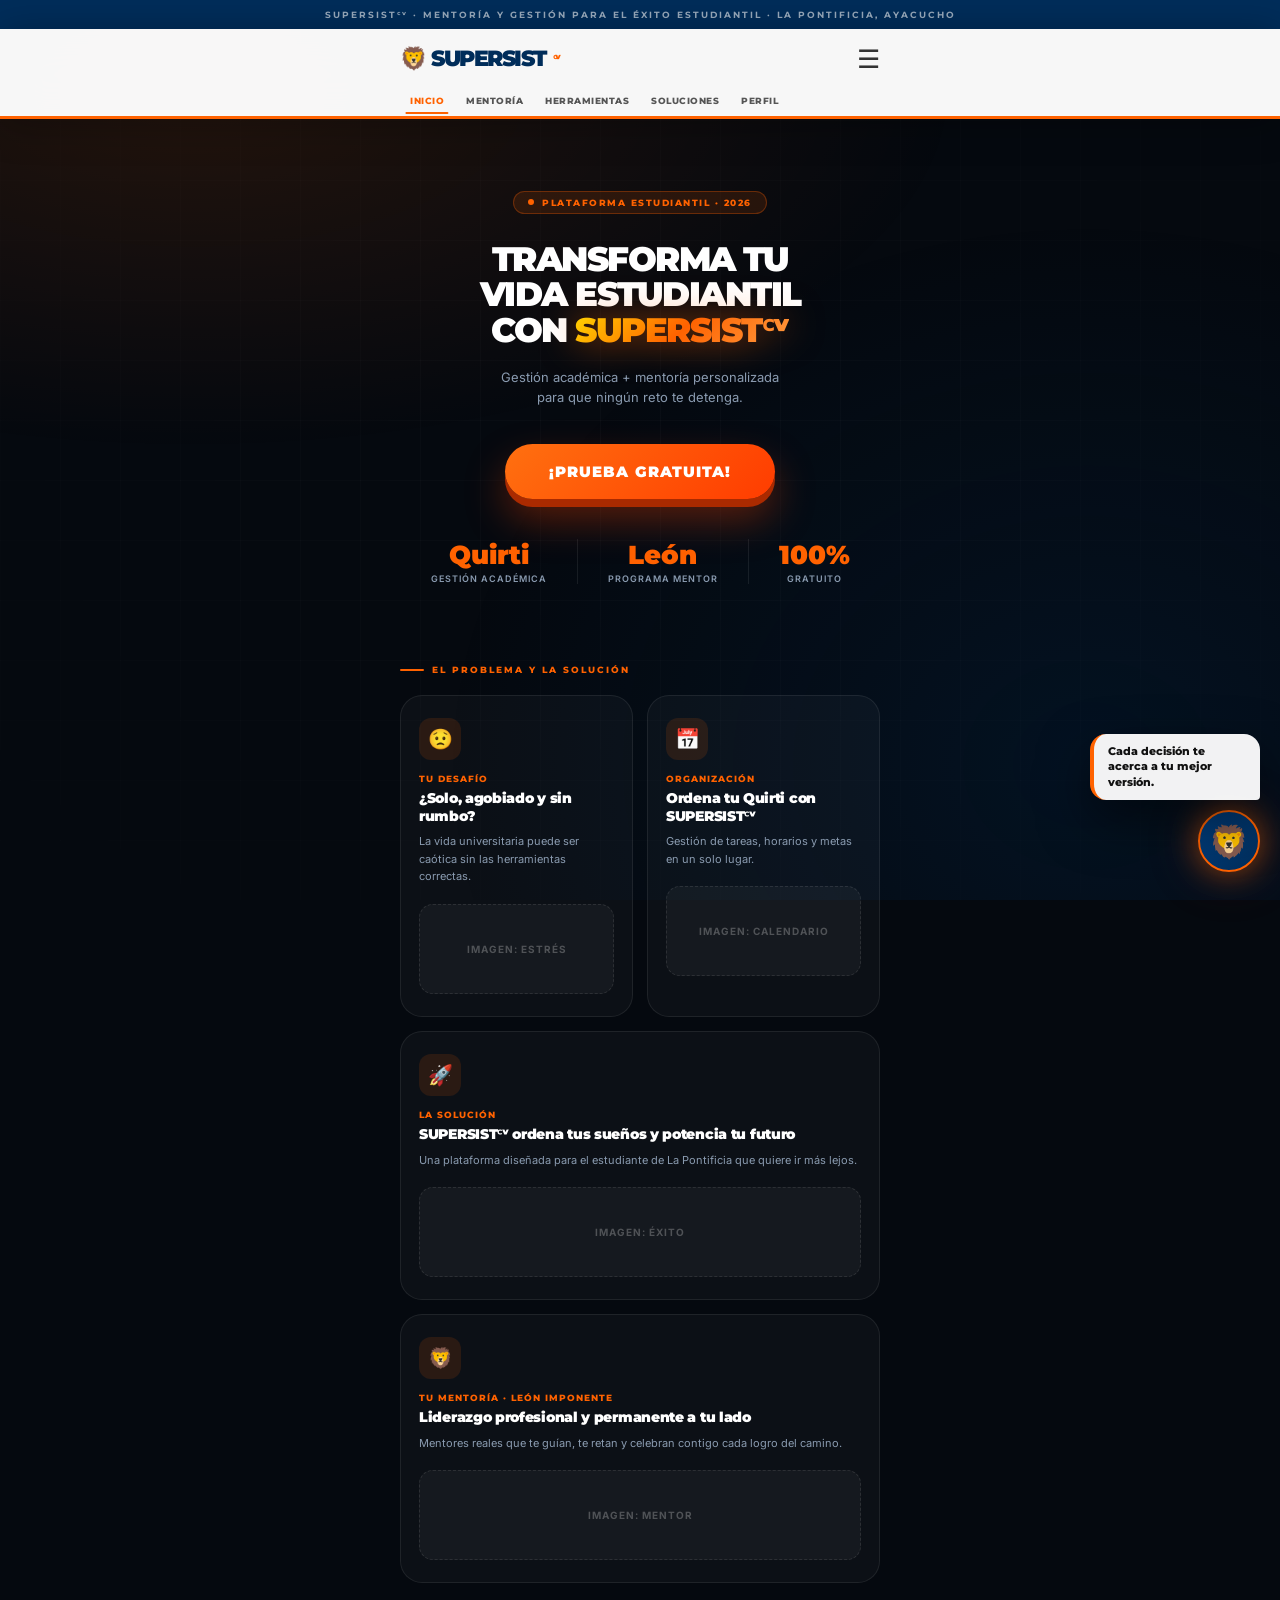
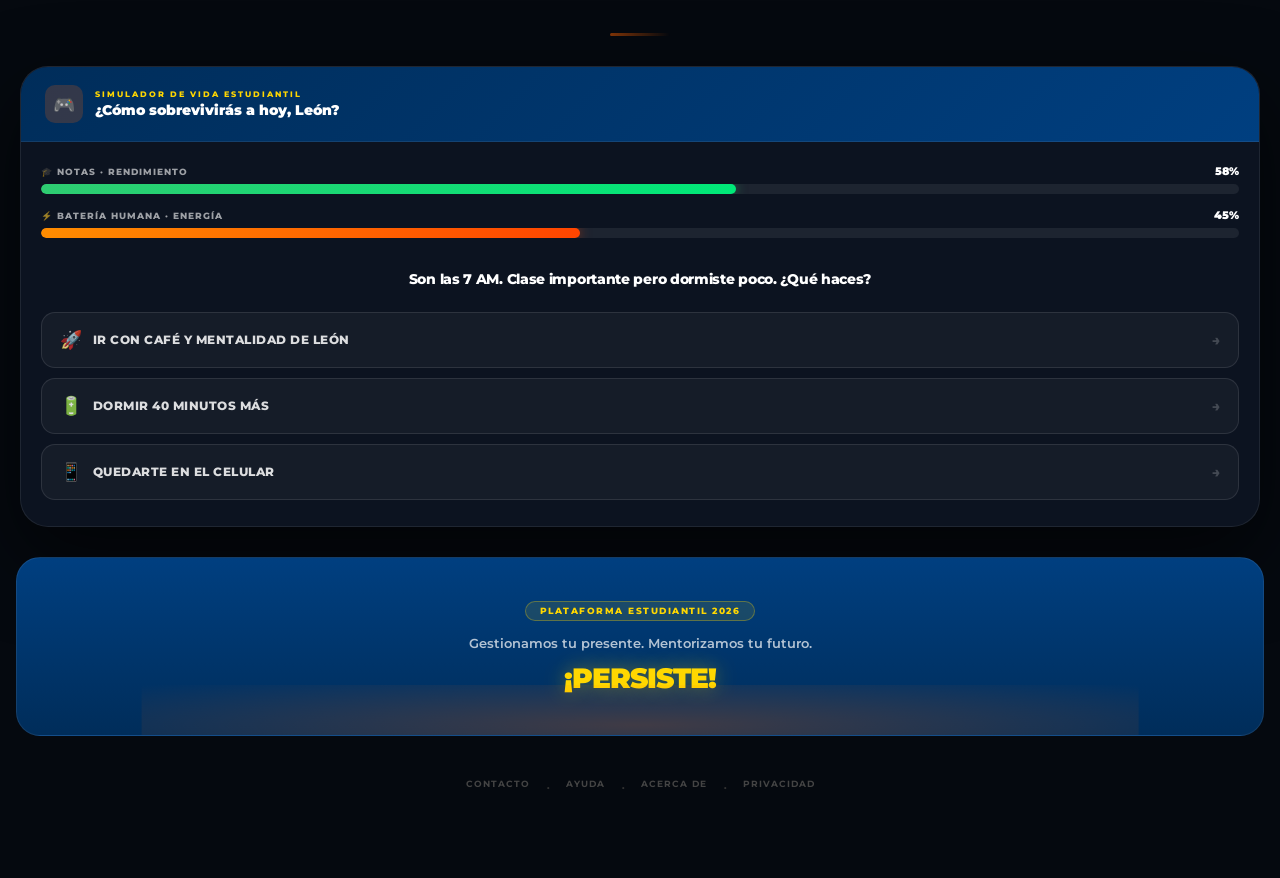
<file: casita.html>
<!DOCTYPE html>
<html lang="es">
<head>
    <meta charset="UTF-8">
    <meta name="viewport" content="width=device-width, initial-scale=1.0">
    <title>SUPERSISTᶜᵛ | Gestión y Mentoría Estudiantil</title>
    <link href="https://fonts.googleapis.com/css2?family=Montserrat:ital,wght@0,400;0,600;0,800;0,900;1,400&family=Inter:wght@400;500;600&display=swap" rel="stylesheet">
    <style>
        :root {
            --azul:     #002D5A;
            --azul-mid: #003f80;
            --naranja:  #FF6200;
            --naranja-lite: #ff8c42;
            --oro:      #FFD700;
            --fondo:    #05090f;
            --superficie: #0c1320;
            --borde:    rgba(255,255,255,0.08);
            --texto-sub: #8a9bb0;
        }

        *, *::before, *::after { margin: 0; padding: 0; box-sizing: border-box; }

        html { scroll-behavior: smooth; }

        body {
            font-family: 'Inter', sans-serif;
            background: var(--fondo);
            color: #fff;
            overflow-x: hidden;
            -webkit-font-smoothing: antialiased;
        }

        /* ── FONDO AMBIENTAL ── */
        .bg-ambient {
            position: fixed; inset: 0; z-index: 0; pointer-events: none;
            background:
                radial-gradient(ellipse 60% 40% at 15% 10%, rgba(255,98,0,.12), transparent),
                radial-gradient(ellipse 50% 60% at 85% 85%, rgba(0,45,90,.25), transparent);
            animation: ambient 30s infinite ease-in-out alternate;
        }
        @keyframes ambient {
            from { filter: blur(60px) brightness(1); }
            to   { filter: blur(80px) brightness(1.1); }
        }

        /* Rejilla decorativa de fondo */
        .bg-grid {
            position: fixed; inset: 0; z-index: 0; pointer-events: none;
            background-image:
                linear-gradient(rgba(255,255,255,.025) 1px, transparent 1px),
                linear-gradient(90deg, rgba(255,255,255,.025) 1px, transparent 1px);
            background-size: 60px 60px;
            mask-image: radial-gradient(ellipse 80% 80% at 50% 50%, black, transparent);
        }

        /* ── MASCOTA FLOTANTE ── */
        .lion-widget {
            position: fixed; bottom: 28px; right: 20px;
            display: flex; flex-direction: column; align-items: flex-end;
            z-index: 9000; gap: 10px;
        }
        .lion-bubble {
            background: rgba(255,255,255,.95);
            backdrop-filter: blur(12px);
            color: #111; padding: 10px 14px;
            border-radius: 16px 16px 4px 16px;
            font-family: 'Montserrat', sans-serif;
            font-size: 11px; font-weight: 800;
            width: 170px; line-height: 1.4;
            border-left: 4px solid var(--naranja);
            box-shadow: 0 20px 50px rgba(0,0,0,.5);
            animation: bubbleFloat 7s ease-in-out infinite;
            transition: opacity .5s;
        }
        @keyframes bubbleFloat {
            0%,100% { transform: translateY(0px); }
            50%      { transform: translateY(-10px); }
        }
        .lion-avatar {
            width: 62px; height: 62px;
            background: linear-gradient(135deg, var(--azul-mid), var(--azul));
            border: 2.5px solid var(--naranja);
            border-radius: 50%;
            display: flex; align-items: center; justify-content: center;
            font-size: 32px;
            box-shadow: 0 0 30px rgba(255,98,0,.5), 0 0 60px rgba(255,98,0,.2);
            cursor: pointer;
            transition: transform .5s cubic-bezier(.23,1,.32,1), box-shadow .5s;
        }
        .lion-avatar:hover {
            transform: scale(1.2) rotate(12deg);
            box-shadow: 0 0 50px rgba(255,98,0,.9);
        }

        /* ── TOP BANNER ── */
        .top-banner {
            background: var(--azul);
            text-align: center; font-family: 'Montserrat', sans-serif;
            font-size: 9px; font-weight: 700; letter-spacing: 2px;
            color: rgba(255,255,255,.6); padding: 9px 20px;
            text-transform: uppercase; position: relative; z-index: 100;
        }

        /* ── NAVBAR ── */
        .navbar {
            background: rgba(255,255,255,.97);
            backdrop-filter: blur(20px);
            position: sticky; top: 0; z-index: 1000;
            border-bottom: 3px solid var(--naranja);
            box-shadow: 0 4px 40px rgba(0,0,0,.3);
        }
        .nav-inner {
            max-width: 520px; margin: 0 auto;
            padding: 14px 20px 0;
        }
        .nav-top {
            display: flex; justify-content: space-between; align-items: center;
            padding-bottom: 14px;
        }
        .logo {
            font-family: 'Montserrat', sans-serif;
            font-weight: 900; font-size: 22px;
            color: var(--azul); letter-spacing: -1.5px;
            display: flex; align-items: center; gap: 7px;
        }
        .logo sup { color: var(--naranja); font-size: 12px; }
        .hamburger {
            font-size: 26px; color: #333; cursor: pointer;
            transition: color .3s, transform .4s;
        }
        .hamburger:hover { color: var(--naranja); transform: rotate(90deg); }

        .nav-links {
            display: flex; list-style: none;
            padding-bottom: 2px; overflow-x: auto;
            scrollbar-width: none; gap: 2px;
        }
        .nav-links::-webkit-scrollbar { display: none; }
        .nav-links li {
            flex-shrink: 0;
            font-family: 'Montserrat', sans-serif;
            font-size: 8.5px; font-weight: 800;
            color: #555; padding: 8px 10px;
            cursor: pointer; position: relative;
            transition: color .3s; text-transform: uppercase; letter-spacing: .5px;
            white-space: nowrap;
        }
        .nav-links li::after {
            content: ''; position: absolute; bottom: 0; left: 50%;
            transform: translateX(-50%);
            width: 0; height: 2.5px;
            background: var(--naranja);
            border-radius: 2px;
            transition: width .35s ease;
        }
        .nav-links li:hover::after,
        .nav-links li.active::after { width: 80%; }
        .nav-links li:hover, .nav-links li.active { color: var(--naranja); }

        /* ── HERO ── */
        .hero {
            position: relative; z-index: 1;
            padding: 70px 24px 60px;
            text-align: center;
            max-width: 520px; margin: 0 auto;
        }
        .hero-eyebrow {
            display: inline-flex; align-items: center; gap: 8px;
            background: rgba(255,98,0,.12);
            border: 1px solid rgba(255,98,0,.3);
            border-radius: 99px; padding: 5px 14px;
            font-family: 'Montserrat', sans-serif;
            font-size: 9px; font-weight: 800;
            color: var(--naranja); letter-spacing: 1.5px;
            text-transform: uppercase; margin-bottom: 28px;
        }
        .hero-eyebrow .dot {
            width: 6px; height: 6px; border-radius: 50%;
            background: var(--naranja);
            animation: blink 1.6s ease-in-out infinite;
        }
        @keyframes blink {
            0%,100% { opacity: 1; } 50% { opacity: .2; }
        }

        .hero h1 {
            font-family: 'Montserrat', sans-serif;
            font-size: 34px; font-weight: 900;
            line-height: 1.05; letter-spacing: -1.5px;
            text-transform: uppercase; margin-bottom: 18px;
        }
        .hero h1 em {
            font-style: normal;
            color: transparent;
            background: linear-gradient(135deg, var(--oro), var(--naranja), #ff9d42);
            -webkit-background-clip: text;
            background-clip: text;
            filter: drop-shadow(0 0 18px rgba(255,98,0,.6));
            animation: glow-text 4s ease-in-out infinite alternate;
        }
        @keyframes glow-text {
            from { filter: drop-shadow(0 0 10px rgba(255,98,0,.4)); }
            to   { filter: drop-shadow(0 0 30px rgba(255,150,0,.9)); }
        }

        .hero p.sub {
            font-size: 13px; color: var(--texto-sub); line-height: 1.6;
            margin-bottom: 36px; font-weight: 400;
        }

        .btn-cta {
            display: inline-block; position: relative;
            background: linear-gradient(135deg, #ff7010, #ff3c00);
            border: none; padding: 18px 44px;
            font-family: 'Montserrat', sans-serif;
            font-size: 15px; font-weight: 900;
            border-radius: 99px; color: white;
            cursor: pointer; text-transform: uppercase; letter-spacing: 1px;
            box-shadow: 0 8px 0 #aa2a00, 0 20px 40px rgba(255,70,0,.35);
            transition: transform .35s cubic-bezier(.175,.885,.32,1.4),
                        box-shadow .35s;
            overflow: hidden;
        }
        .btn-cta:hover {
            transform: translateY(-8px);
            box-shadow: 0 16px 0 #aa2a00, 0 30px 60px rgba(255,70,0,.5);
        }
        .btn-cta::before {
            content: ''; position: absolute;
            top: -50%; left: -80%; width: 45%; height: 200%;
            background: rgba(255,255,255,.35);
            transform: rotate(25deg);
            animation: shine 3s infinite;
        }
        @keyframes shine { 0% { left: -80%; } 100% { left: 160%; } }

        .hero-stats {
            display: flex; justify-content: center; gap: 30px;
            margin-top: 40px;
        }
        .stat {
            text-align: center;
        }
        .stat-num {
            font-family: 'Montserrat', sans-serif;
            font-size: 26px; font-weight: 900;
            color: var(--naranja);
        }
        .stat-label {
            font-size: 9px; font-weight: 600;
            color: var(--texto-sub); text-transform: uppercase;
            letter-spacing: 1px; margin-top: 2px;
        }
        .stat-divider {
            width: 1px; background: var(--borde); align-self: stretch;
        }

        /* ── SECCIÓN PROBLEMA / SOLUCIÓN ── */
        .section {
            position: relative; z-index: 1;
            padding: 20px 20px;
            max-width: 520px; margin: 0 auto;
        }

        .section-label {
            font-family: 'Montserrat', sans-serif;
            font-size: 9px; font-weight: 800;
            color: var(--naranja); text-transform: uppercase;
            letter-spacing: 2px; margin-bottom: 20px;
            display: flex; align-items: center; gap: 8px;
        }
        .section-label::before {
            content: ''; width: 24px; height: 2px;
            background: var(--naranja); border-radius: 2px;
        }

        /* ── CARDS ── */
        .cards-grid {
            display: grid;
            grid-template-columns: 1fr 1fr;
            gap: 14px;
        }

        .card {
            background: rgba(255,255,255,.03);
            border: 1px solid var(--borde);
            border-radius: 22px; padding: 22px 18px;
            transition: transform .5s cubic-bezier(.23,1,.32,1),
                        border-color .4s, box-shadow .5s;
            position: relative; overflow: hidden;
            animation: card-in .6s both;
        }
        .card:nth-child(1) { animation-delay: .1s; }
        .card:nth-child(2) { animation-delay: .2s; }
        .card:nth-child(3) { animation-delay: .3s; }
        .card:nth-child(4) { animation-delay: .4s; }

        @keyframes card-in {
            from { opacity: 0; transform: translateY(24px); }
            to   { opacity: 1; transform: translateY(0); }
        }

        .card::before {
            content: ''; position: absolute;
            inset: 0; border-radius: 22px;
            background: radial-gradient(circle at 70% 20%, rgba(255,98,0,.06), transparent 60%);
            opacity: 0; transition: opacity .5s;
        }
        .card:hover::before { opacity: 1; }
        .card:hover {
            transform: translateY(-14px) scale(1.02);
            border-color: rgba(255,98,0,.4);
            box-shadow: 0 30px 60px rgba(255,98,0,.15),
                        0 0 0 1px rgba(255,98,0,.1);
        }

        .card.span-2 { grid-column: span 2; }

        .card-icon {
            width: 42px; height: 42px;
            background: rgba(255,98,0,.12);
            border-radius: 12px;
            display: flex; align-items: center; justify-content: center;
            font-size: 20px; margin-bottom: 14px;
            transition: transform .4s;
        }
        .card:hover .card-icon { transform: scale(1.15) rotate(8deg); }

        .card-tag {
            font-family: 'Montserrat', sans-serif;
            font-size: 8.5px; font-weight: 800;
            color: var(--naranja); text-transform: uppercase;
            letter-spacing: 1px; margin-bottom: 6px;
        }
        .card h2 {
            font-family: 'Montserrat', sans-serif;
            font-size: 13.5px; font-weight: 900;
            line-height: 1.3; letter-spacing: -.3px;
            color: #fff;
        }
        .card p.desc {
            font-size: 11px; color: var(--texto-sub);
            line-height: 1.6; margin-top: 8px;
        }

        .card-visual {
            margin-top: 18px; height: 90px;
            border-radius: 14px;
            background: rgba(255,255,255,.04);
            border: 1.5px dashed rgba(255,255,255,.1);
            display: flex; align-items: center; justify-content: center;
            font-size: 10px; font-weight: 700;
            color: rgba(255,255,255,.25); text-transform: uppercase;
            letter-spacing: 1px;
            transition: border-color .3s, background .3s;
        }
        .card:hover .card-visual {
            border-color: rgba(255,98,0,.3);
            background: rgba(255,98,0,.05);
        }

        /* ── DIVISOR ── */
        .divider {
            width: 60px; height: 3px;
            background: linear-gradient(90deg, var(--naranja), transparent);
            border-radius: 2px;
            margin: 30px auto;
            opacity: .5;
        }

        /* ── SIMULADOR ── */
        .sim-wrapper {
            position: relative; z-index: 1;
            margin: 0 20px 30px;
            background: var(--superficie);
            border: 1px solid var(--borde);
            border-radius: 28px; overflow: hidden;
            box-shadow: 0 30px 80px rgba(0,0,0,.6);
        }

        .sim-top-bar {
            background: linear-gradient(135deg, var(--azul), var(--azul-mid));
            padding: 18px 24px;
            display: flex; align-items: center; gap: 12px;
            border-bottom: 1px solid rgba(255,255,255,.08);
        }
        .sim-icon {
            width: 38px; height: 38px;
            background: rgba(255,98,0,.2);
            border-radius: 10px;
            display: flex; align-items: center; justify-content: center;
            font-size: 18px; flex-shrink: 0;
        }
        .sim-meta p:first-child {
            font-family: 'Montserrat', sans-serif;
            font-size: 8px; font-weight: 800;
            color: var(--oro); text-transform: uppercase; letter-spacing: 2px;
        }
        .sim-meta p:last-child {
            font-family: 'Montserrat', sans-serif;
            font-size: 14px; font-weight: 900;
            color: #fff; margin-top: 2px;
        }

        .sim-body { padding: 22px 20px 26px; }

        /* Barras de stats */
        .stat-row {
            margin-bottom: 14px;
        }
        .stat-row-top {
            display: flex; justify-content: space-between; align-items: center;
            margin-bottom: 6px;
        }
        .stat-name {
            font-family: 'Montserrat', sans-serif;
            font-size: 9px; font-weight: 800;
            color: rgba(255,255,255,.6); text-transform: uppercase; letter-spacing: 1px;
            display: flex; align-items: center; gap: 6px;
        }
        .stat-val {
            font-family: 'Montserrat', sans-serif;
            font-size: 11px; font-weight: 900; color: #fff;
        }
        .bar-track {
            height: 10px; border-radius: 99px;
            background: rgba(255,255,255,.07);
            overflow: hidden;
        }
        .bar-fill {
            height: 100%; border-radius: 99px;
            transition: width 1.1s cubic-bezier(.34,1.56,.64,1);
        }
        .bar-success { background: linear-gradient(90deg, #2ecc71, #00e878); box-shadow: 0 0 12px rgba(46,204,113,.5); }
        .bar-energy  { background: linear-gradient(90deg, #ff8c00, #ff4500); box-shadow: 0 0 12px rgba(255,69,0,.5); }

        /* Pregunta */
        .sim-question {
            font-family: 'Montserrat', sans-serif;
            font-size: 14px; font-weight: 800;
            line-height: 1.4; color: #fff;
            text-align: center;
            padding: 18px 4px 22px; letter-spacing: -.3px;
        }

        .sim-choices { display: flex; flex-direction: column; gap: 10px; }

        .choice-btn {
            background: rgba(255,255,255,.04);
            border: 1.5px solid rgba(255,255,255,.1);
            color: rgba(255,255,255,.85);
            padding: 16px 18px; border-radius: 14px;
            font-family: 'Montserrat', sans-serif;
            font-size: 12px; font-weight: 800;
            cursor: pointer; text-align: left;
            transition: all .4s cubic-bezier(.23,1,.32,1);
            text-transform: uppercase; letter-spacing: .5px;
            display: flex; align-items: center; gap: 10px;
        }
        .choice-btn .choice-emoji { font-size: 18px; flex-shrink: 0; }
        .choice-btn .choice-text { flex: 1; }
        .choice-btn .choice-arrow {
            font-size: 14px; color: rgba(255,255,255,.2);
            transition: transform .3s, color .3s;
        }
        .choice-btn:hover {
            background: rgba(255,98,0,.15);
            border-color: var(--naranja);
            color: #fff;
            transform: translateX(6px);
        }
        .choice-btn:hover .choice-arrow {
            transform: translateX(4px);
            color: var(--naranja);
        }

        /* ── FOOTER ── */
        .footer {
            position: relative; z-index: 1;
            background: linear-gradient(180deg, var(--azul-mid), var(--azul));
            margin: 0 16px 24px;
            border-radius: 24px; padding: 40px 28px;
            text-align: center;
            border: 1px solid rgba(255,255,255,.08);
            overflow: hidden;
        }
        .footer::before {
            content: '';
            position: absolute; bottom: -30px; left: 50%; transform: translateX(-50%);
            width: 80%; height: 80px;
            background: radial-gradient(ellipse, rgba(255,98,0,.25), transparent);
            pointer-events: none;
        }
        .footer-badge {
            display: inline-block;
            background: rgba(255,215,0,.1); border: 1px solid rgba(255,215,0,.3);
            border-radius: 99px; padding: 4px 14px;
            font-family: 'Montserrat', sans-serif;
            font-size: 8.5px; font-weight: 800;
            color: var(--oro); text-transform: uppercase; letter-spacing: 1.5px;
            margin-bottom: 14px;
        }
        .footer h3 {
            font-family: 'Montserrat', sans-serif;
            font-size: 13px; font-weight: 600;
            color: rgba(255,255,255,.7); margin-bottom: 10px;
        }
        .footer-brand {
            font-family: 'Montserrat', sans-serif;
            font-size: 28px; font-weight: 900;
            color: var(--oro);
            text-shadow: 0 0 20px rgba(255,215,0,.4);
            letter-spacing: -1px;
        }

        .bottom-links {
            position: relative; z-index: 1;
            display: flex; justify-content: center; flex-wrap: wrap;
            gap: 6px 16px;
            padding: 18px 20px 80px;
        }
        .bottom-links a {
            font-family: 'Montserrat', sans-serif;
            font-size: 9px; font-weight: 700;
            color: #444; text-transform: uppercase; letter-spacing: 1px;
            text-decoration: none; transition: color .3s;
        }
        .bottom-links a:hover { color: #888; }
        .bottom-links span { color: #333; }

        /* ── FIN / RESULTADO ── */
        .sim-result {
            text-align: center; padding: 30px 10px;
        }
        .sim-result h2 {
            font-family: 'Montserrat', sans-serif;
            font-size: 22px; font-weight: 900;
            color: var(--oro); margin-bottom: 24px;
            line-height: 1.3;
        }
        .btn-restart {
            background: linear-gradient(135deg, var(--naranja-lite), var(--naranja));
            border: none; padding: 14px 36px;
            font-family: 'Montserrat', sans-serif;
            font-size: 13px; font-weight: 900;
            border-radius: 99px; color: white;
            cursor: pointer; text-transform: uppercase; letter-spacing: 1px;
            box-shadow: 0 6px 0 #aa2a00;
            transition: transform .3s, box-shadow .3s;
        }
        .btn-restart:hover {
            transform: translateY(-5px);
            box-shadow: 0 11px 0 #aa2a00;
        }
    </style>
</head>
<body>

<!-- Fondo -->
<div class="bg-ambient"></div>
<div class="bg-grid"></div>

<!-- Mascota León -->
<div class="lion-widget">
    <div class="lion-bubble" id="lion-bubble">Cada decisión te acerca a tu mejor versión.</div>
    <div class="lion-avatar" id="lion-avatar">🦁</div>
</div>

<!-- Banner superior -->
<div class="top-banner">SUPERSISTᶜᵛ · Mentoría y Gestión para el Éxito Estudiantil · La Pontificia, Ayacucho</div>

<!-- Navbar -->
<nav class="navbar">
    <div class="nav-inner">
        <div class="nav-top">
            <div class="logo">🦁 SUPERSIST<sup>ᶜᵛ</sup></div>
            <div class="hamburger">☰</div>
        </div>
        <ul class="nav-links">
            <li class="active" onclick="location.href='casita.html'">Inicio</li>
            <li onclick="location.href='mento/mentoria.html'">Mentoría</li>
            <li onclick="location.href='gestion/herramientas.html'">Herramientas</li>
            <li onclick="location.href='solu/solucion.html'">Soluciones</li>
            <li onclick="location.href='identidad/perfil.html'">Perfil</li>
        </ul>
    </div>
</nav>

<!-- Hero -->
<header class="hero">
    <div class="hero-eyebrow">
        <span class="dot"></span>
        Plataforma Estudiantil · 2026
    </div>
    <h1>Transforma tu<br>vida estudiantil<br>con <em>SUPERSISTᶜᵛ</em></h1>
    <p class="sub">Gestión académica + mentoría personalizada<br>para que ningún reto te detenga.</p>
    <button class="btn-cta" onclick="location.href='./registro/iniciar.html'">¡Prueba gratuita!</button>

    <div class="hero-stats">
        <div class="stat">
            <div class="stat-num">Quirti</div>
            <div class="stat-label">Gestión Académica</div>
        </div>
        <div class="stat-divider"></div>
        <div class="stat">
            <div class="stat-num">León</div>
            <div class="stat-label">Programa Mentor</div>
        </div>
        <div class="stat-divider"></div>
        <div class="stat">
            <div class="stat-num">100%</div>
            <div class="stat-label">Gratuito</div>
        </div>
    </div>
</header>

<!-- Cards de contenido -->
<div class="section">
    <div class="section-label">El problema y la solución</div>
    <div class="cards-grid">

        <div class="card">
            <div class="card-icon">😟</div>
            <div class="card-tag">Tu desafío</div>
            <h2>¿Solo, agobiado y sin rumbo?</h2>
            <p class="desc">La vida universitaria puede ser caótica sin las herramientas correctas.</p>
            <div class="card-visual">Imagen: Estrés</div>
        </div>

        <div class="card">
            <div class="card-icon">📅</div>
            <div class="card-tag">Organización</div>
            <h2>Ordena tu Quirti con SUPERSISTᶜᵛ</h2>
            <p class="desc">Gestión de tareas, horarios y metas en un solo lugar.</p>
            <div class="card-visual">Imagen: Calendario</div>
        </div>

        <div class="card span-2">
            <div class="card-icon">🚀</div>
            <div class="card-tag">La solución</div>
            <h2>SUPERSISTᶜᵛ ordena tus sueños y potencia tu futuro</h2>
            <p class="desc">Una plataforma diseñada para el estudiante de La Pontificia que quiere ir más lejos.</p>
            <div class="card-visual">Imagen: Éxito</div>
        </div>

        <div class="card span-2">
            <div class="card-icon">🦁</div>
            <div class="card-tag">Tu Mentoría · León Imponente</div>
            <h2>Liderazgo profesional y permanente a tu lado</h2>
            <p class="desc">Mentores reales que te guían, te retan y celebran contigo cada logro del camino.</p>
            <div class="card-visual">Imagen: Mentor</div>
        </div>

    </div>
</div>

<div class="divider"></div>

<!-- Simulador -->
<div class="sim-wrapper" id="sim">

    <div class="sim-top-bar">
        <div class="sim-icon">🎮</div>
        <div class="sim-meta">
            <p>Simulador de Vida Estudiantil</p>
            <p>¿Cómo sobrevivirás a hoy, León?</p>
        </div>
    </div>

    <div class="sim-body">
        <!-- Barras de stats -->
        <div class="stat-row">
            <div class="stat-row-top">
                <span class="stat-name">🎓 Notas · Rendimiento</span>
                <span class="stat-val" id="val-success">58%</span>
            </div>
            <div class="bar-track">
                <div class="bar-fill bar-success" id="bar-success" style="width:58%"></div>
            </div>
        </div>
        <div class="stat-row">
            <div class="stat-row-top">
                <span class="stat-name">⚡ Batería Humana · Energía</span>
                <span class="stat-val" id="val-energy">45%</span>
            </div>
            <div class="bar-track">
                <div class="bar-fill bar-energy" id="bar-energy" style="width:45%"></div>
            </div>
        </div>

        <!-- Pregunta -->
        <div class="sim-question" id="sim-question">Cargando desafío...</div>

        <!-- Opciones -->
        <div class="sim-choices" id="sim-choices"></div>
    </div>
</div>

<!-- Footer -->
<footer class="footer">
    <div class="footer-badge">Plataforma Estudiantil 2026</div>
    <h3>Gestionamos tu presente. Mentorizamos tu futuro.</h3>
    <div class="footer-brand">¡PERSISTE!</div>
</footer>

<div class="bottom-links">
    <a href="contac/contacto.html">Contacto</a>
    <span>·</span>
    <a href="ayudando/ayuda.html">Ayuda</a>
    <span>·</span>
    <a href="informate/acercatede.html">Acerca de</a>
    <span>·</span>
    <a href="seguridad/privacidad.html">Privacidad</a>
</div>

<script>
    // ── FRASES DEL LEÓN ──
    const frases = [
        "Cada decisión te acerca a tu mejor versión.",
        "La disciplina de hoy es tu libertad mañana.",
        "¡Tú tienes el rugido del éxito!",
        "SUPERSISTᶜᵛ está contigo en cada paso.",
        "¡Construye tu legado, León!"
    ];
    let fi = 0;
    setInterval(() => {
        fi = (fi + 1) % frases.length;
        const el = document.getElementById('lion-bubble');
        el.style.opacity = '0';
        setTimeout(() => { el.textContent = frases[fi]; el.style.opacity = '1'; }, 350);
    }, 6500);
    document.getElementById('lion-bubble').style.transition = 'opacity .35s';

    // ── SIMULADOR ──
    let success = 58, energy = 45, qIdx = 0;

    const preguntas = [
        {
            q: "Son las 7 AM. Clase importante pero dormiste poco. ¿Qué haces?",
            opts: [
                { emoji: "🚀", t: "Ir con café y mentalidad de León", s: 25, e: -17 },
                { emoji: "🔋", t: "Dormir 40 minutos más", s: -22, e: 32 },
                { emoji: "📱", t: "Quedarte en el celular", s: -30, e: 6 }
            ]
        },
        {
            q: "El trabajo grupal no avanza y falta poco para la entrega. ¿Cómo actúas?",
            opts: [
                { emoji: "🚀", t: "Tomar el liderazgo y organizar al equipo", s: 32, e: -20 },
                { emoji: "🔋", t: "Esperar que otros se muevan", s: -12, e: 14 },
                { emoji: "📱", t: "Abandonar el grupo", s: -28, e: -10 }
            ]
        },
        {
            q: "Estás estudiando y te invitan a salir. ¿Qué eliges?",
            opts: [
                { emoji: "🚀", t: "Terminar lo pendiente primero", s: 24, e: -15 },
                { emoji: "🔋", t: "Salir un rato para recargar", s: -7, e: 28 },
                { emoji: "📱", t: "Olvidar el estudio y salir", s: -35, e: -18 }
            ]
        },
        {
            q: "Recibiste una nota más baja de lo esperado. ¿Tu respuesta?",
            opts: [
                { emoji: "🚀", t: "Analizar errores y ajustar el plan", s: 30, e: -12 },
                { emoji: "🔋", t: "Desanimarte y bajar el ritmo", s: -25, e: 10 },
                { emoji: "📱", t: "Culpar al profesor", s: -20, e: 5 }
            ]
        }
    ];

    function updateBars() {
        document.getElementById('bar-success').style.width = success + '%';
        document.getElementById('bar-energy').style.width  = energy  + '%';
        document.getElementById('val-success').textContent = success + '%';
        document.getElementById('val-energy').textContent  = energy  + '%';
    }

    function loadQuestion() {
        const data = preguntas[qIdx % preguntas.length];
        document.getElementById('sim-question').textContent = data.q;
        const box = document.getElementById('sim-choices');
        box.innerHTML = '';
        data.opts.forEach(opt => {
            const btn = document.createElement('button');
            btn.className = 'choice-btn';
            btn.innerHTML = `
                <span class="choice-emoji">${opt.emoji}</span>
                <span class="choice-text">${opt.t}</span>
                <span class="choice-arrow">→</span>
            `;
            btn.onclick = () => handleChoice(opt);
            box.appendChild(btn);
        });
    }

    function handleChoice(opt) {
        success = Math.max(0, Math.min(100, success + opt.s));
        energy  = Math.max(0, Math.min(100, energy  + opt.e));
        updateBars();

        const avatar = document.getElementById('lion-avatar');
        if (opt.s > 15) {
            avatar.style.transform = 'scale(1.3) rotate(14deg)';
        } else {
            avatar.style.transform = 'scale(0.85) rotate(-10deg)';
        }
        setTimeout(() => avatar.style.transform = '', 320);

        if (success >= 96) return finish("🏆 ¡LEÓN LEGENDARIO! Dominaste el simulador.", true);
        if (energy   <= 8) return finish("💀 Burnout total… Descansa y vuelve más fuerte.", false);

        qIdx++;
        loadQuestion();
    }

    function finish(msg, win) {
        document.getElementById('sim').innerHTML = `
            <div style="padding: 40px 24px;">
                <div class="sim-result">
                    <h2>${msg}</h2>
                    <button class="btn-restart" onclick="location.reload()">Reiniciar simulación</button>
                </div>
            </div>
        `;
    }

    loadQuestion();
</script>
</body>
</html>
</file>
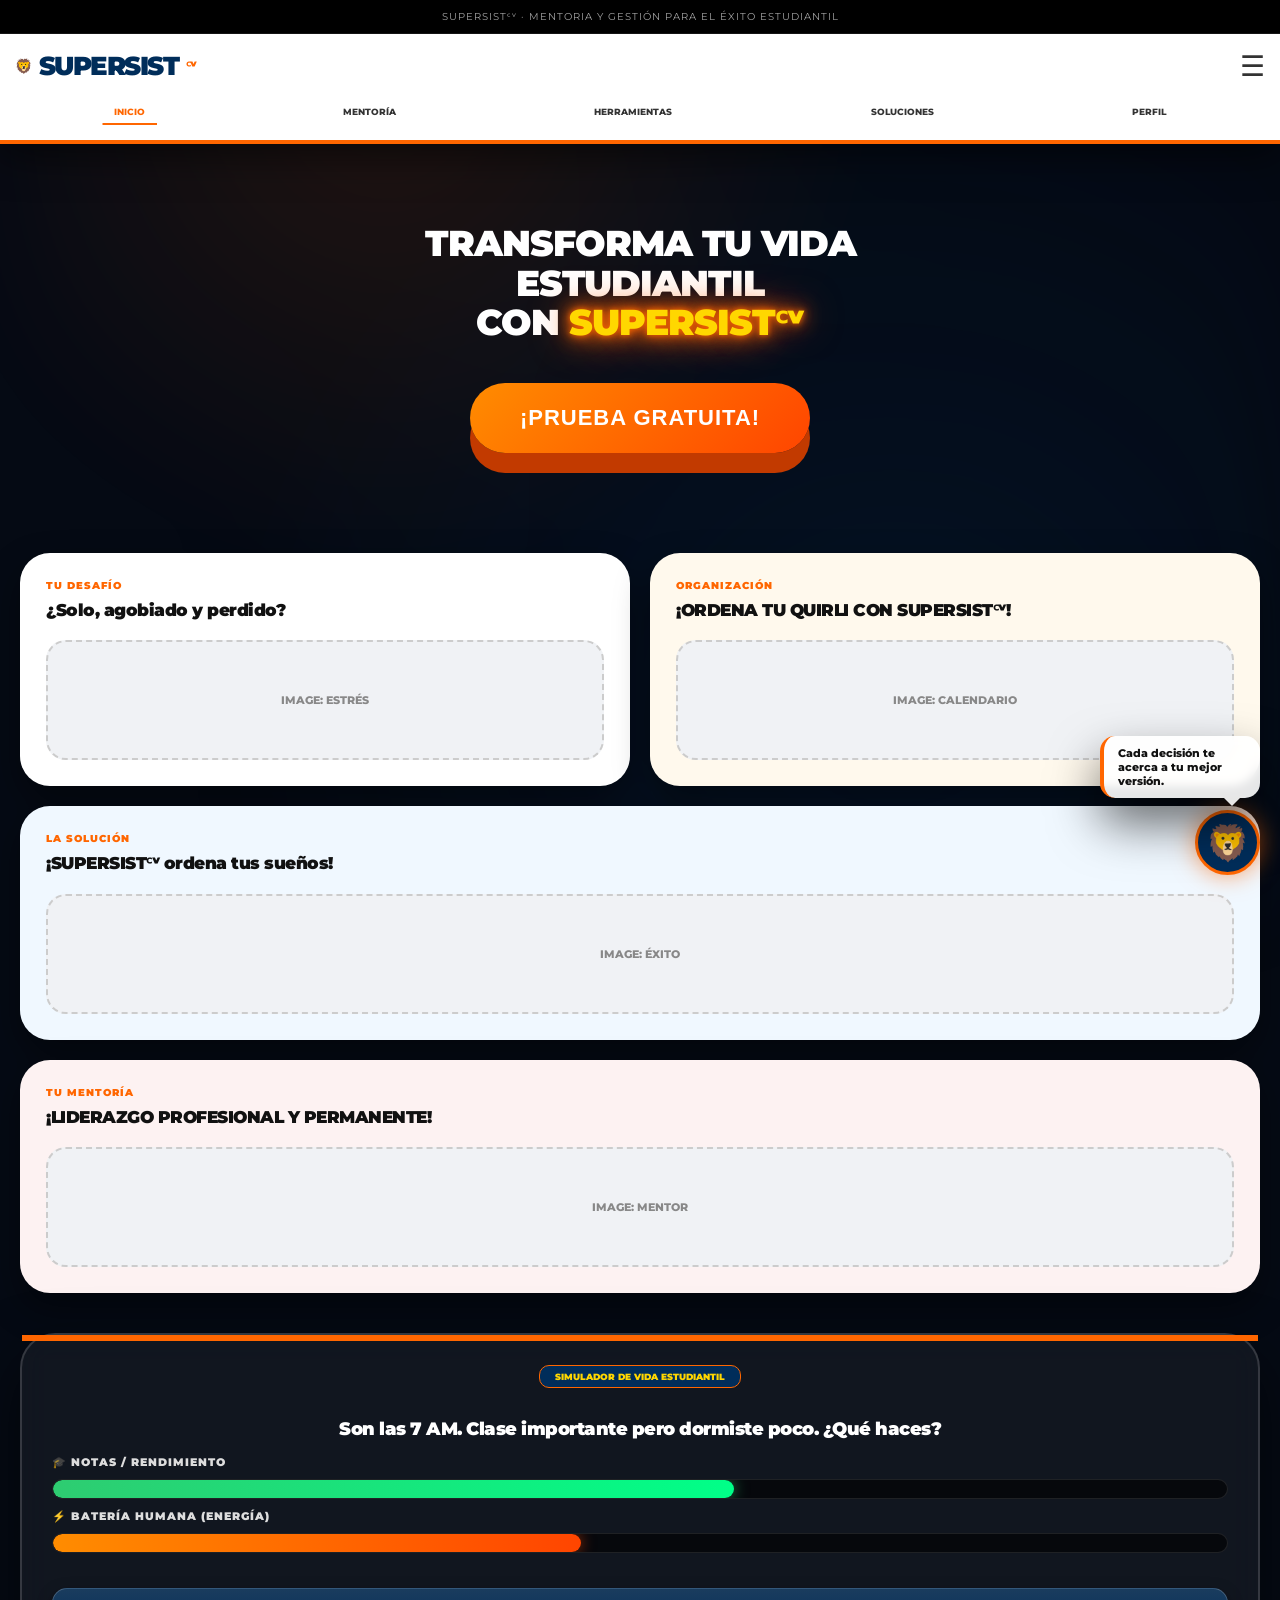
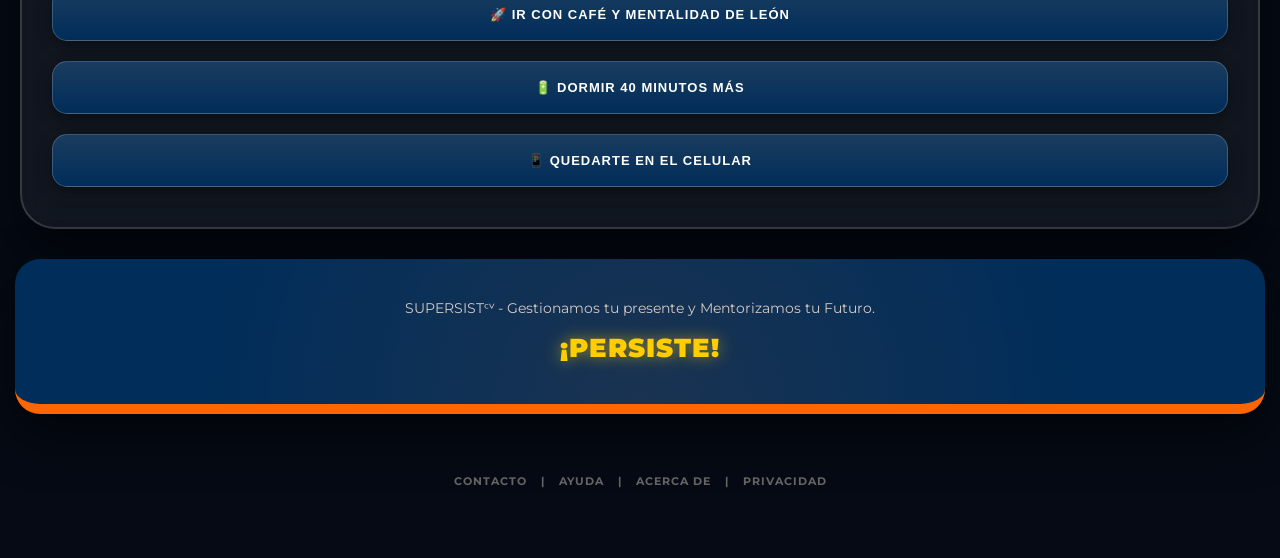
<file: home.html>
<!DOCTYPE html>
<html lang="es">
<head>
    <meta charset="UTF-8">
    <meta name="viewport" content="width=device-width, initial-scale=1.0">
    <title>SUPERSISTᶜᵛ | Full Experience</title>
    <link href="https://fonts.googleapis.com/css2?family=Montserrat:wght@400;700;900&display=swap" rel="stylesheet">
    <style>
        :root {
            --azul-pro: #002D5A;
            --naranja-vivido: #FF6600;
            --oro-brillante: #FFD700;
            --fondo-dark: #050a14;
            --shake-intensity: 10px;
        }

        * { margin: 0; padding: 0; box-sizing: border-box; }

        body {
            font-family: 'Montserrat', sans-serif;
            background: var(--fondo-dark);
            color: white;
            overflow-x: hidden;
            text-rendering: optimizeLegibility;
            -webkit-font-smoothing: antialiased;
        }

        /* --- FONDO DINÁMICO (Efecto del Código 1) --- */
        .bg-glow {
            position: fixed;
            top: 0; left: 0; width: 100%; height: 100%;
            background: 
                radial-gradient(circle at 30% 10%, rgba(255, 102, 0, 0.15), transparent 40%),
                radial-gradient(circle at 70% 80%, rgba(0, 45, 90, 0.3), transparent 60%);
            z-index: -1;
            filter: blur(50px);
            opacity: 0.8;
            animation: bg-breath 35s infinite ease-in-out;
        }
        @keyframes bg-breath {
            0%, 100% { transform: scale(1) rotate(0deg); }
            50% { transform: scale(1.15) rotate(1deg); }
        }

        /* --- MASCOTA LEÓN FLOTANTE (Efectos del Código 1) --- */
        .lion-mentor-wrapper {
            position: fixed;
            bottom: 25px;
            right: 20px;
            display: flex;
            flex-direction: column;
            align-items: flex-end;
            z-index: 3000;
        }

        .lion-bubble {
            background: rgba(255, 255, 255, 0.9);
            backdrop-filter: blur(5px);
            color: #111;
            padding: 10px 14px;
            border-radius: 15px;
            font-size: 11px;
            font-weight: 800;
            margin-bottom: 12px;
            width: 160px;
            box-shadow: 0 25px 50px rgba(0,0,0,0.6);
            position: relative;
            border-left: 4px solid var(--naranja-vivido);
            animation: bubbleFloat 8s infinite ease-in-out;
        }

        .lion-bubble::after {
            content: '';
            position: absolute;
            bottom: -8px;
            right: 20px;
            border-width: 8px 8px 0;
            border-style: solid;
            border-color: rgba(255, 255, 255, 0.9) transparent transparent;
        }

        @keyframes bubbleFloat {
            0%, 100% { transform: translateY(0); }
            50% { transform: translateY(-12px); }
        }

        .lion-pet {
            width: 65px; height: 65px;
            background: var(--azul-pro);
            border: 3px solid var(--naranja-vivido);
            border-radius: 50%;
            display: flex; align-items: center; justify-content: center;
            font-size: 35px;
            box-shadow: 0 0 25px rgba(255, 102, 0, 0.6);
            transition: all 0.6s cubic-bezier(0.23, 1, 0.32, 1);
            cursor: pointer;
        }
        .lion-pet:hover { 
            transform: scale(1.22) rotate(15deg); 
            box-shadow: 0 0 50px rgba(255, 103, 0, 1); 
        }

        /* --- BARRA SUPERIOR Y NAVBAR --- */
        .top-banner {
            background: #000; color: #aaa; font-size: 10px; padding: 10px;
            text-align: center; letter-spacing: 1px; border-bottom: 1px solid #1a1a1a;
            text-transform: uppercase;
        }

        .navbar {
            background: white; padding: 15px; position: sticky;
            top: 0; z-index: 1000; box-shadow: 0 10px 40px rgba(0,0,0,0.6);
            border-bottom: 4px solid var(--naranja-vivido);
        }

        .nav-header { display: flex; justify-content: space-between; align-items: center; margin-bottom: 15px; }
        .logo { font-weight: 900; font-size: 26px; color: var(--azul-pro); letter-spacing: -1.5px; display: flex; align-items: center; gap: 8px; }
        .logo-lion { font-size: 1.2em; }
        .logo span { color: var(--naranja-vivido); font-size: 14px; vertical-align: super; font-weight: 900; }
        .menu-icon { font-size: 28px; color: #333; cursor: pointer; transition: 0.3s; }
        .menu-icon:hover { color: var(--naranja-vivido); transform: rotate(90deg); }

        .nav-menu { display: flex; justify-content: space-around; list-style: none; font-size: 9px; font-weight: 800; color: #333; }
        .nav-menu li { padding: 8px 12px; cursor: pointer; transition: 0.3s cubic-bezier(0.4, 0, 0.2, 1); position: relative; overflow: hidden; }
        
        /* Efecto Nav del Código 1 */
        .nav-menu li::after { content: ''; position: absolute; bottom: 0; left: 50%; width: 0; height: 2px; background: var(--naranja-vivido); transition: all 0.4s ease; transform: translateX(-50%); }
        .nav-menu li:hover::after, .nav-menu li.active::after { width: 100%; }
        .nav-menu li.active, .nav-menu li:hover { color: var(--naranja-vivido); }

        /* --- HERO --- */
        .hero { padding: 80px 20px; text-align: center; position: relative; overflow: hidden; }
        .hero h1 { font-size: 36px; font-weight: 900; line-height: 1.1; margin-bottom: 40px; text-transform: uppercase; letter-spacing: -1px; }

        .brand-glow {
            color: var(--oro-brillante);
            text-shadow: 
                0 0 5px rgba(255, 102, 0, 0.6),
                0 0 10px rgba(255, 102, 0, 0.8),
                0 0 20px rgba(255, 102, 0, 1),
                0 0 40px rgba(255, 102, 0, 1);
            animation: pulse-neon 4.5s infinite alternate; /* Tiempo del código 1 */
            display: inline-block;
        }

        @keyframes pulse-neon {
            0% { transform: scale(1); filter: brightness(1); }
            100% { transform: scale(1.03); filter: brightness(1.1); }
        }

        /* Efecto Botón del Código 1 */
        .btn-main {
            position: relative; background: linear-gradient(135deg, #FF8C00, #FF4500);
            border: none; padding: 22px 50px; font-size: 22px; font-weight: 900;
            border-radius: 9999px; color: white; cursor: pointer; text-transform: uppercase; letter-spacing: 1px;
            box-shadow: 0 20px 0 #c23a00;
            overflow: hidden; transition: all 0.4s cubic-bezier(0.175, 0.885, 0.32, 1.4);
        }
        .btn-main:hover { transform: translateY(-12px); box-shadow: 0 28px 0 #c23a00; }
        
        .btn-main::after {
            content: ''; position: absolute; top: -50%; left: -100%; width: 50%; height: 200%;
            background: rgba(255,255,255,0.4); transform: rotate(30deg); animation: light-swipe 3.5s infinite;
        }
        @keyframes light-swipe { 0% { left: -110%; } 100% { left: 160%; } }

        /* --- GRID DE CONTENIDO (Efectos Hover del Código 1) --- */
        .grid-layout { display: grid; grid-template-columns: 1fr 1fr; gap: 20px; padding: 20px; perspective: 1000px; }
        .card-pro { 
            background: white; border-radius: 30px; padding: 25px; color: #111; 
            box-shadow: 0 15px 35px rgba(0,0,0,0.4); 
            transition: all 0.7s cubic-bezier(0.23, 1, 0.32, 1);
            position: relative; overflow: hidden;
            border: 1px solid transparent;
            opacity: 0; animation: fade-in-cards 0.6s forwards; 
        }
        
        .card-pro:nth-child(1) { animation-delay: 0.2s; }
        .card-pro:nth-child(2) { animation-delay: 0.4s; }
        .card-pro:nth-child(3) { animation-delay: 0.6s; }
        .card-pro:nth-child(4) { animation-delay: 0.8s; }

        @keyframes fade-in-cards { to { opacity: 1; transform: translateY(0); } }

        .card-pro:hover { 
            transform: translateY(-22px);
            border-color: var(--naranja-vivido);
            box-shadow: 0 35px 80px rgba(255, 103, 0, 0.28);
        }

        .full-width { grid-column: 1 / span 2; }
        .card-pro p.tag { font-size: 10px; font-weight: 900; color: var(--naranja-vivido); text-transform: uppercase; margin-bottom: 8px; letter-spacing: 1px; }
        .card-pro h2 { font-size: 17px; font-weight: 900; line-height: 1.2; letter-spacing: -0.5px; }
        .img-mockup { background: #f0f2f5; height: 120px; border-radius: 20px; margin-top: 20px; display: flex; align-items: center; justify-content: center; font-size: 11px; font-weight: 800; border: 2px dashed #ccc; color: #888; text-transform: uppercase; transition: 0.3s; }
        .card-pro:hover .img-mockup { border-color: var(--naranja-vivido); background: #eee; }

        /* --- GAME ÁREA --- */
        .game-area {
            background: rgba(255, 255, 255, 0.05); backdrop-filter: blur(15px);
            margin: 20px; padding: 30px; border-radius: 35px; text-align: center;
            border: 2px solid rgba(255, 255, 255, 0.15); box-shadow: 0 25px 60px rgba(0,0,0,0.6);
            position: relative;
        }
        .game-area::before { content: ''; position: absolute; top: 0; left: 0; width: 100%; height: 6px; background: var(--naranja-vivido); }

        .game-bar-bg { background: rgba(0,0,0,0.6); height: 20px; border-radius: 20px; margin: 10px 0; overflow: hidden; border: 1px solid rgba(255,255,255,0.1); position: relative; }
        
        /* Transición de barra del código 1 */
        .game-bar-fill { height: 100%; transition: width 1.3s cubic-bezier(0.34, 1.56, 0.64, 1); border-radius: 20px; }
        
        .success-color { background: linear-gradient(90deg, #2ecc71, #00ff88); box-shadow: 0 0 15px rgba(46, 204, 113, 0.6); }
        .energy-color { background: linear-gradient(90deg, #ff8c00, #ff4500); box-shadow: 0 0 15px rgba(255, 69, 0, 0.6); }

        /* Efecto de botones de juego del código 1 */
        .choice-btn {
            background: linear-gradient(180deg, #1a3c5e 0%, #002D5A 100%); color: white;
            border: 1px solid rgba(255,255,255,0.2); padding: 18px; margin: 10px 0;
            border-radius: 15px; font-weight: 800; font-size: 13px; width: 100%; cursor: pointer; 
            transition: all 0.45s cubic-bezier(0.23, 1, 0.32, 1);
            text-transform: uppercase; letter-spacing: 1px;
            box-shadow: 0 5px 15px rgba(0,0,0,0.4);
        }
        .choice-btn:hover { 
            background: var(--naranja-vivido); 
            transform: translateY(-10px); 
            box-shadow: 0 25px 45px rgba(255, 103, 0, 0.4); 
        }

        /* --- FOOTER --- */
        .footer-banner { background: var(--azul-pro); margin: 30px 15px; padding: 40px; border-radius: 25px; text-align: center; border-bottom: 10px solid var(--naranja-vivido); box-shadow: 0 20px 50px rgba(0,0,0,0.6); position: relative; }
        .footer-banner::before { content: ''; position: absolute; top: 0; left: 0; width: 100%; height: 100%; background: radial-gradient(circle at 50% 100%, rgba(255, 102, 0, 0.1), transparent 70%); }
        .footer-banner b { color: var(--oro-brillante); font-size: 26px; text-shadow: 0 0 15px rgba(255, 215, 0, 0.6); font-weight: 900; letter-spacing: 1px; }

        .bottom-nav { text-align: center; padding: 30px 0 70px; font-size: 11px; font-weight: 700; color: #666; text-transform: uppercase; letter-spacing: 1px; }
        .bottom-nav p { margin: 0 10px; display: inline; transition: 0.3s; cursor: pointer; }
        .bottom-nav p:hover { color: #aaa; }
    </style>
</head>
<body>

    <div class="bg-glow"></div>

    <div class="lion-mentor-wrapper">
        <div class="lion-bubble" id="frase-leon">Cada decisión te acerca a tu mejor versión.</div>
        <div class="lion-pet" id="main-lion">🦁</div>
    </div>

    <div class="top-banner">SUPERSISTᶜᵛ · Mentoria y Gestión para el Éxito Estudiantil</div>

    <nav class="navbar">
        <div class="nav-header">
            <div class="logo">
                <span class="logo-lion">🦁</span> SUPERSIST<span>ᶜᵛ</span>
            </div>
            <div class="menu-icon">☰</div>
        </div>
        <ul class="nav-menu">
            <li class="active">INICIO</li>
            <li>MENTORÍA</li>
            <li>HERRAMIENTAS</li>
            <li>SOLUCIONES</li>
            <li>PERFIL</li>
        </ul>
    </nav>

    <header class="hero">
        <h1>TRANSFORMA TU VIDA<br>ESTUDIANTIL<br>CON <span class="brand-glow">SUPERSISTᶜᵛ</span></h1>
        <button class="btn-main">¡PRUEBA GRATUITA!</button>
    </header>

    <div class="grid-layout">
        <div class="card-pro">
            <p class="tag">Tu Desafío</p>
            <h2>¿Solo, agobiado y perdido?</h2>
            <div class="img-mockup">IMAGE: ESTRÉS</div>
        </div>
        <div class="card-pro" style="background: #fff9ed;">
            <p class="tag">Organización</p>
            <h2>¡ORDENA TU QUIRLI CON SUPERSISTᶜᵛ!</h2>
            <div class="img-mockup">IMAGE: CALENDARIO</div>
        </div>
        <div class="card-pro full-width" style="background: #f0f8ff;">
            <p class="tag">La Solución</p>
            <h2>¡SUPERSISTᶜᵛ ordena tus sueños!</h2>
            <div class="img-mockup">IMAGE: ÉXITO</div>
        </div>
        <div class="card-pro full-width" style="background: #fdf2f2;">
            <p class="tag">Tu Mentoría</p>
            <h2>¡LIDERAZGO PROFESIONAL Y PERMANENTE!</h2>
            <div class="img-mockup">IMAGE: MENTOR</div>
        </div>
    </div>

    <div class="game-area" id="game-section">
        <div style="background: var(--azul-pro); display: inline-block; padding: 5px 15px; border-radius: 10px; margin-bottom: 15px; border: 1px solid var(--naranja-vivido);">
            <p style="font-size: 9px; font-weight: 900; color: var(--oro-brillante); margin:0;">SIMULADOR DE VIDA ESTUDIANTIL</p>
        </div>
        <h3 id="game-txt" style="margin: 15px 0; font-size: 18px; font-weight: 900; letter-spacing: -0.5px;">¿Cómo sobrevivirás a hoy, León?</h3>
        
        <div style="text-align: left; font-size: 11px; font-weight: 900; color: #ddd; text-transform: uppercase; letter-spacing: 1px;">
            🎓 NOTAS / RENDIMIENTO
            <div class="game-bar-bg"><div id="bar-success" class="game-bar-fill success-color" style="width: 58%;"></div></div>
            ⚡ BATERÍA HUMANA (ENERGÍA)
            <div class="game-bar-bg"><div id="bar-energy" class="game-bar-fill energy-color" style="width: 45%;"></div></div>
        </div>

        <div id="game-choices" style="margin-top: 25px;"></div>
    </div>

    <div class="footer-banner">
        <p style="font-size: 14px; color: #d0d0d0; margin-bottom: 15px;">SUPERSISTᶜᵛ - Gestionamos tu presente y Mentorizamos tu Futuro.</p>
        <b>¡PERSISTE!</b>
    </div>

    <footer class="bottom-nav"> 
        <p>CONTACTO</p> | <p>AYUDA</p> | <p>ACERCA DE</p> | <p>PRIVACIDAD</p>
    </footer>

    <script>
        // Lógica de frases exactas del código 1
        const frases = [
            "Cada decisión te acerca a tu mejor versión.",
            "La disciplina de hoy es tu libertad mañana.",
            "¡Tú tienes el rugido del éxito!",
            "SUPERSISTᶜᵛ está contigo en cada paso.",
            "¡Construye tu legado, león!"
        ];
        let idxFrase = 0;
        setInterval(() => {
            idxFrase = (idxFrase + 1) % frases.length;
            document.getElementById('frase-leon').innerText = frases[idxFrase];
        }, 6500);

        // Variables iniciales del código 1
        let success = 58;
        let energy = 45;
        let qIdx = 0;

        // Pool de preguntas exacto del código 1
        const poolPreguntas = [
            {
                q: "Son las 7 AM. Clase importante pero dormiste poco. ¿Qué haces?",
                options: [
                    { t: "🚀 Ir con café y mentalidad de león", s: 25, e: -17 },
                    { t: "🔋 Dormir 40 minutos más", s: -22, e: 32 },
                    { t: "📱 Quedarte en el celular", s: -30, e: 6 }
                ]
            },
            {
                q: "El trabajo grupal no avanza y falta poco para la entrega. ¿Cómo actúas?",
                options: [
                    { t: "🚀 Tomar el liderazgo y organizar al equipo", s: 32, e: -20 },
                    { t: "🔋 Esperar que otros se muevan", s: -12, e: 14 },
                    { t: "📱 Abandonar el grupo", s: -28, e: -10 }
                ]
            },
            {
                q: "Estás estudiando para un examen y te invitan a salir. ¿Qué eliges?",
                options: [
                    { t: "🚀 Terminar lo pendiente primero", s: 24, e: -15 },
                    { t: "🔋 Salir un rato para recargar", s: -7, e: 28 },
                    { t: "📱 Olvidar el estudio y salir", s: -35, e: -18 }
                ]
            },
            {
                q: "Recibiste una nota más baja de lo esperado. ¿Tu respuesta?",
                options: [
                    { t: "🚀 Analizar errores y ajustar el plan", s: 30, e: -12 },
                    { t: "🔋 Desanimarte y bajar el ritmo", s: -25, e: 10 },
                    { t: "📱 Culpar al profesor", s: -20, e: 5 }
                ]
            }
        ];

        function loadQuestion() {
            const data = poolPreguntas[qIdx % poolPreguntas.length];
            document.getElementById('game-txt').innerText = data.q;

            const container = document.getElementById('game-choices');
            container.innerHTML = "";

            data.options.forEach(opt => {
                const btn = document.createElement('button');
                btn.className = "choice-btn";
                btn.innerText = opt.t;
                btn.onclick = () => {
                    success = Math.max(0, Math.min(100, success + opt.s));
                    energy = Math.max(0, Math.min(100, energy + opt.e));

                    document.getElementById('bar-success').style.width = success + "%";
                    document.getElementById('bar-energy').style.width = energy + "%";

                    // Reacción del león del código 1
                    const lion = document.getElementById('main-lion');
                    lion.style.transform = opt.s > 15 ? "scale(1.35) rotate(18deg)" : "scale(0.82) rotate(-12deg)";
                    setTimeout(() => lion.style.transform = "scale(1)", 300);

                    // Textos de finalización del código 1
                    if (success >= 96) return finish("🏆 ¡LEÓN LEGENDARIO! Has dominado el simulador.");
                    if (energy <= 8) return finish("💀 Burnout... Descansa y vuelve más fuerte.");

                    qIdx++;
                    loadQuestion();
                };
                container.appendChild(btn);
            });
        }

        function finish(message) {
            document.getElementById('game-section').innerHTML = `
                <h2 style="font-size: 24px; color: #FFCC00; text-align:center; margin:40px 0 30px;">${message}</h2>
                <button class="btn-main" onclick="location.reload()" style="font-size:16px; padding:15px 40px; border-radius:15px;">
                    REINICIAR SIMULACIÓN
                </button>
            `;
        }

        // Iniciar
        loadQuestion();
    </script>
</body>
</html>
</file>
